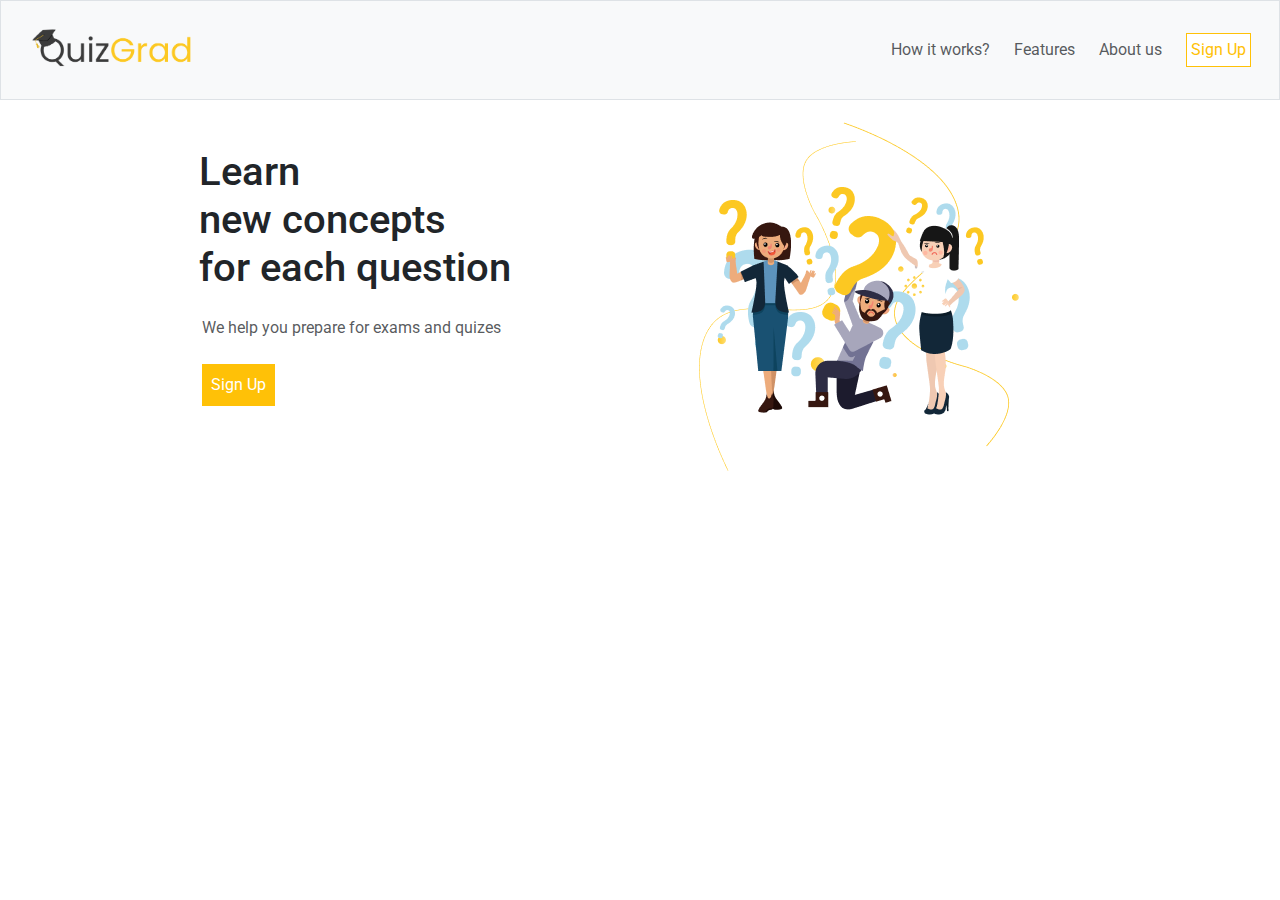
<file: index.html>
<!DOCTYPE html>
<html lang="en">
<head>
    <meta charset="UTF-8">
    <meta name="viewport" content="width=device-width, initial-scale=1.0">
    <title>QuizGrad</title>
    <link rel="preconnect" href="https://fonts.googleapis.com">
    <link rel="preconnect" href="https://fonts.gstatic.com" crossorigin>
    <link href="https://fonts.googleapis.com/css2?family=Roboto:ital,wght@0,100;0,300;0,400;0,500;0,700;0,900;1,100;1,300;1,400;1,500;1,700;1,900&display=swap" rel="stylesheet">
    <link href="https://cdn.jsdelivr.net/npm/bootstrap@5.3.3/dist/css/bootstrap.min.css" rel="stylesheet" integrity="sha384-QWTKZyjpPEjISv5WaRU9OFeRpok6YctnYmDr5pNlyT2bRjXh0JMhjY6hW+ALEwIH" crossorigin="anonymous">
    <link rel="stylesheet" href="style.css">
</head>
<body>
    <nav class="navbar bg-body-tertiary p-3 border border-bottom">
        <div class="container-fluid">
          <img class="size" src="./imgs/Group 129.png" alt="">
          <div class="d-flex align-items-center justify-content-center mt-3">
            <p class="text-body-secondary me-4" href="">How it works?</p>
            <p class="text-body-secondary me-4" href="">Features</p>
            <p class="text-body-secondary me-4" href="">About us</p>
            <button onclick="signUpBtn();" class="mb-3 p-1 text-warning border b-1 border-warning bg-white">Sign Up</button>
          </div>
        </div>
    </nav>
    <div class="container">
        <div class="row">
            <div class="col-md-6">
                <div class="d-flex justify-content-center align-items-center flex-column">
                    <h1 class="mt-5 mb-4">Learn <br>
                        new concepts <br>
                        for each question</h1>
                    <span class="text-body-secondary me-2">We help you prepare for exams and quizes</span>
                </div>
                <div>
                    <button onclick="signUpBtn();" class="text-white mb-3 p-2 text-warning border b-1 border-warning bg-warning mt-4 left">Sign Up</button>
                </div>    
            </div>
            <div class="col-md-6">
                <img src="./imgs/Group 118 (1).png" alt="">
            </div>
        </div>
    </div>
    <script src="https://cdn.jsdelivr.net/npm/bootstrap@5.3.3/dist/js/bootstrap.bundle.min.js" integrity="sha384-YvpcrYf0tY3lHB60NNkmXc5s9fDVZLESaAA55NDzOxhy9GkcIdslK1eN7N6jIeHz" crossorigin="anonymous"></script>
    <script src="app.js"></script>
</body>
</html>
</file>
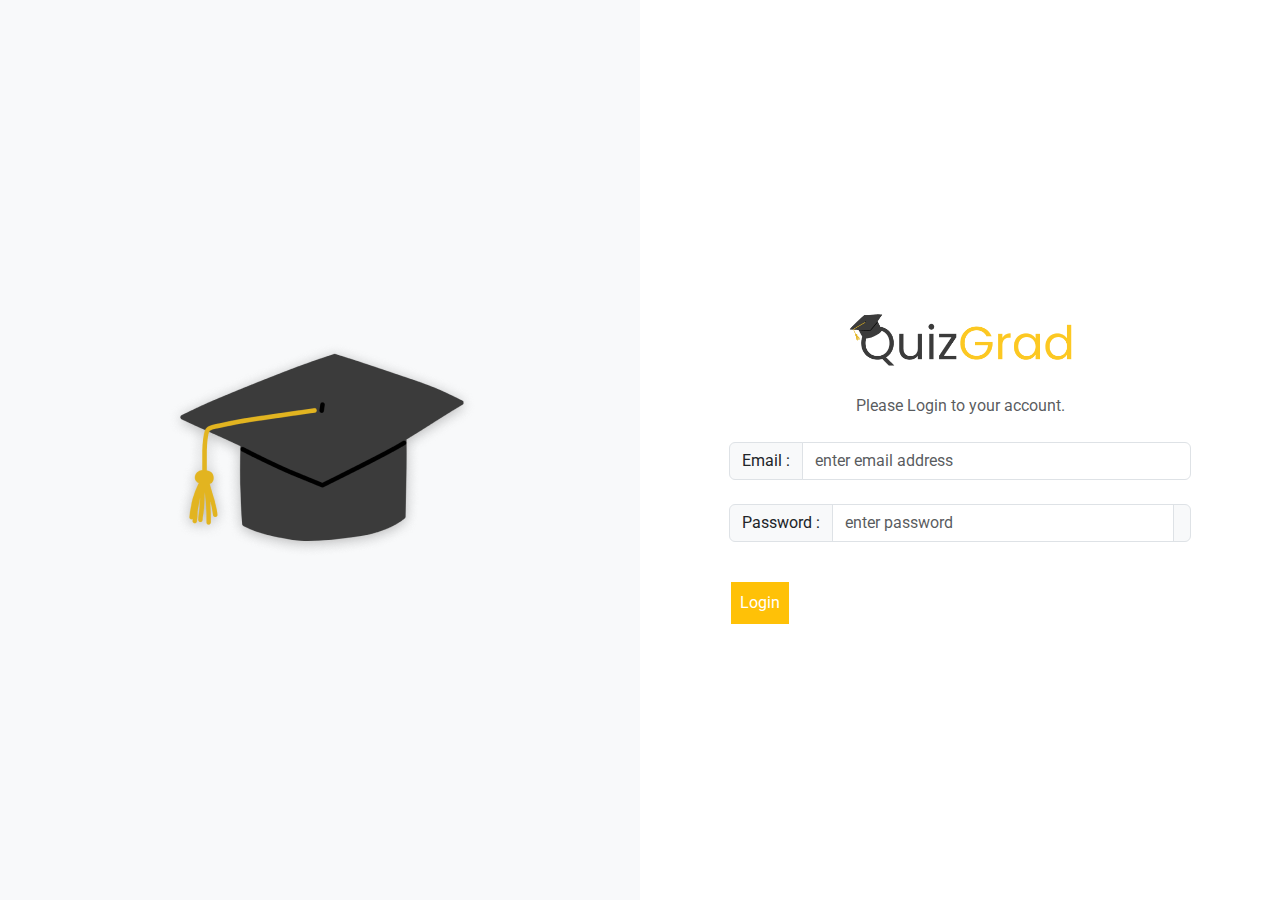
<file: login.html>
<!DOCTYPE html>
<html lang="en">
<head>
    <meta charset="UTF-8">
    <meta name="viewport" content="width=, initial-scale=1.0">
    <title>Login</title>
    <link rel="stylesheet" href="style.css">
    <link rel="stylesheet" href="https://cdnjs.cloudflare.com/ajax/libs/font-awesome/6.5.2/css/all.min.css" integrity="sha512-SnH5WK+bZxgPHs44uWIX+LLJAJ9/2PkPKZ5QiAj6Ta86w+fsb2TkcmfRyVX3pBnMFcV7oQPJkl9QevSCWr3W6A==" crossorigin="anonymous" referrerpolicy="no-referrer" />
    <link rel="preconnect" href="https://fonts.googleapis.com">
    <link rel="preconnect" href="https://fonts.gstatic.com" crossorigin>
    <link href="https://fonts.googleapis.com/css2?family=Roboto:ital,wght@0,100;0,300;0,400;0,500;0,700;0,900;1,100;1,300;1,400;1,500;1,700;1,900&display=swap" rel="stylesheet">
    <link href="https://cdn.jsdelivr.net/npm/bootstrap@5.3.3/dist/css/bootstrap.min.css" rel="stylesheet" integrity="sha384-QWTKZyjpPEjISv5WaRU9OFeRpok6YctnYmDr5pNlyT2bRjXh0JMhjY6hW+ALEwIH" crossorigin="anonymous">
</head>
<body>
    <div class="container-fluid">
        <div class="row">
            <div class="col-md-6 d-flex justify-content-center align-items-center vh bg-light">
                <img src="./imgs/Hands Graduate (4).png" alt="">
            </div>
            <div class="col-md-6 d-flex justify-content-center align-items-center flex-column form2">
                <img class="size1 mt-5" src="./imgs/Group 129.png" alt="">
                <p class="mt-3 text-center text-body-secondary">Please Login to your account.</p>  
                    <div class="input-group mb-3 w-75 mt-2">
                        <span class="input-group-text" id="basic-addon1">Email :</span>
                        <input type="text" class="form-control" placeholder="enter email address" aria-label="Username" aria-describedby="basic-addon1">
                    </div>
                    <div class="input-group mb-3 w-75 mt-2">
                        <span class="input-group-text" id="basic-addon1">Password :</span>
                        <input type="password" class="form-control" placeholder="enter password" aria-label="Username" aria-describedby="basic-addon1">
                        <span class="input-group-text eye fs-5 p-2" id="basic-addon1" onclick="eyeOpenClose()"><i id="eye" class="fa-solid fa-eye"></i></span>
                    </div>
                    <p id="error" class="error d-flex align-items-center ms-1 text-danger"></p>
                    <button onclick="loginBtn();" class="text-white mb-3 p-2 text-warning border b-1 border-warning bg-warning mt-2 rightMore">Login</button>
            </div>
        </div>
    </div>
    <script src="https://cdn.jsdelivr.net/npm/bootstrap@5.3.3/dist/js/bootstrap.bundle.min.js" integrity="sha384-YvpcrYf0tY3lHB60NNkmXc5s9fDVZLESaAA55NDzOxhy9GkcIdslK1eN7N6jIeHz" crossorigin="anonymous"></script>
    <script src="login.js"></script>
</body>
</html>
</file>
<file: style.css>
* {
    font-family: "Roboto", sans-serif;
}
.size {
    height: 50px;
}
.size1 {
    height: 70px;
}
.vh {
    height: 100vh;
}
.eye {
    cursor: pointer;
}
.profile {
    width: 50px;
    height: 50px;
    object-fit: cover;
    border-radius: 100%;
}
.cursor {
    cursor: pointer;
}
.width {
    width: 185px;
}
.left {
    margin-left: 120px;
}
.right {
    margin-right: 388px;
}
.rightLittle {
    margin-right: 155px;
}
.rightMore {
    margin-right: 400px;
}
</file>
